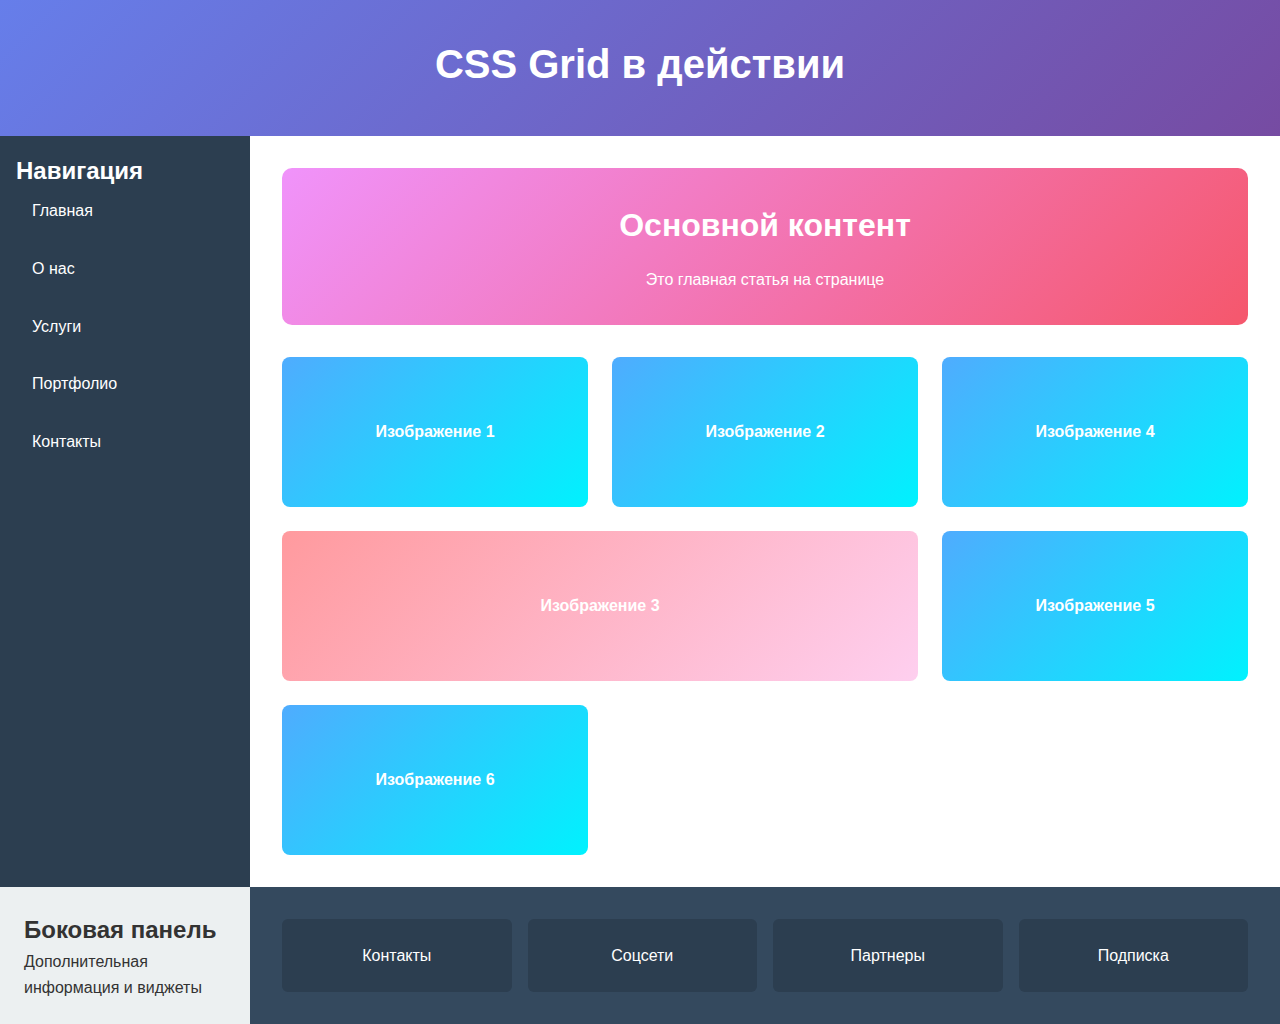
<file: css_grid_practice/index.html>
<!DOCTYPE html>
<html lang="ru">
<head>
    <meta charset="UTF-8">
    <meta name="viewport" content="width=device-width, initial-scale=1.0">
    <title>CSS Grid Layout</title>
    <link rel="stylesheet" href="reset.css">
    <link rel="stylesheet" href="styles.css">
</head>
<body>
    <div class="grid-container">
        <header class="header">
            <h1>CSS Grid в действии</h1>
        </header>
        
        <nav class="navigation">
            <h2>Навигация</h2>
            <ul>
                <li><a href="#">Главная</a></li>
                <li><a href="#">О нас</a></li>
                <li><a href="#">Услуги</a></li>
                <li><a href="#">Портфолио</a></li>
                <li><a href="#">Контакты</a></li>
            </ul>
        </nav>

        <main class="main-content">
            <article class="featured">
                <h2>Основной контент</h2>
                <p>Это главная статья на странице</p>
            </article>

            <section class="gallery">
                <div class="gallery-item">Изображение 1</div>
                <div class="gallery-item">Изображение 2</div>
                <div class="gallery-item">Изображение 3</div>
                <div class="gallery-item">Изображение 4</div>
                <div class="gallery-item">Изображение 5</div>
                <div class="gallery-item">Изображение 6</div>
            </section>
        </main>

        <aside class="sidebar">
            <h2>Боковая панель</h2>
            <p>Дополнительная информация и виджеты</p>
        </aside>

        <footer class="footer">
            <div class="footer-section">Контакты</div>
            <div class="footer-section">Соцсети</div>
            <div class="footer-section">Партнеры</div>
            <div class="footer-section">Подписка</div>
        </footer>
    </div>
</body>
</html>
</file>
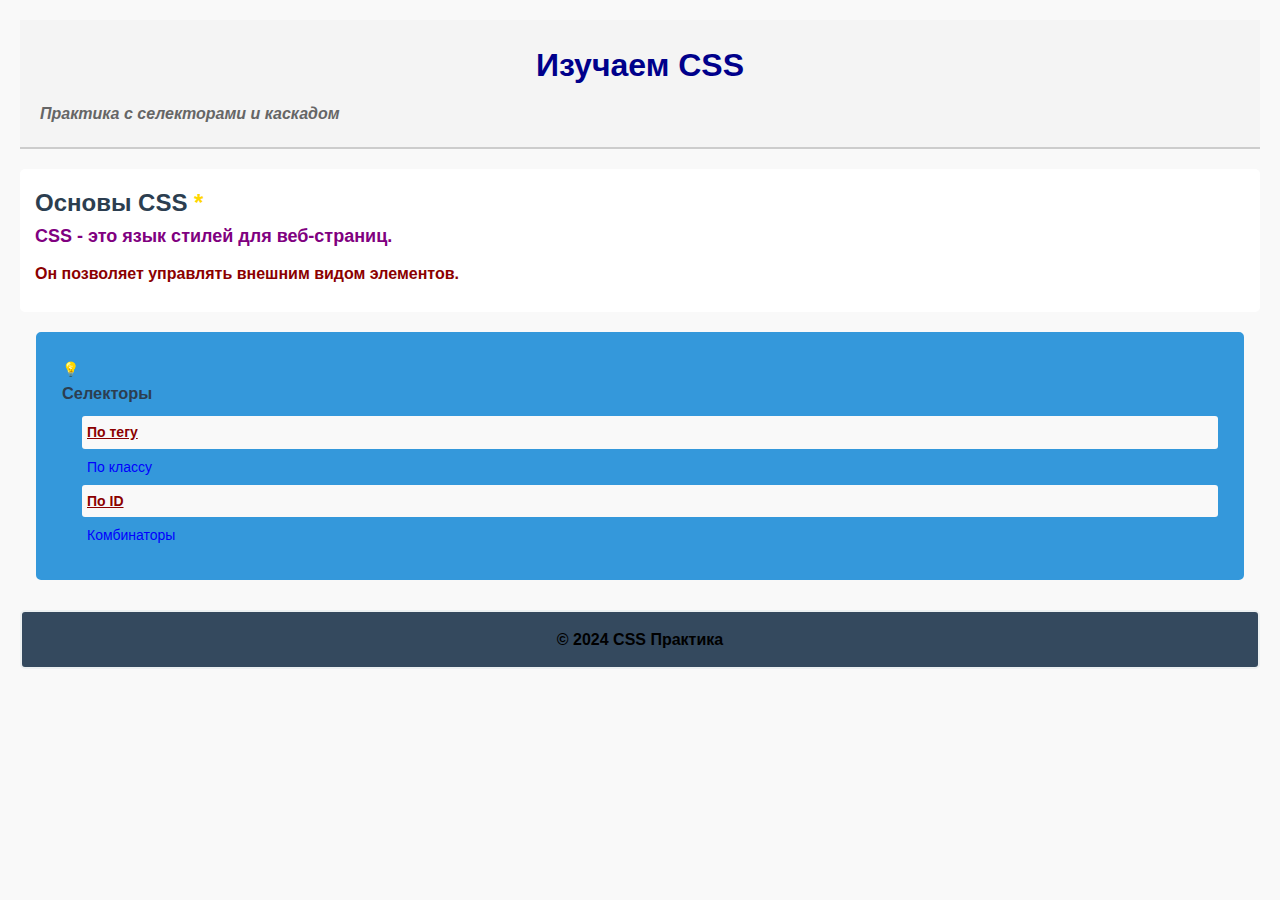
<file: css_practice/index.html>
<!DOCTYPE html>
<html lang="ru">
<head>
    <meta charset="UTF-8">
    <meta name="viewport" content="width=device-width, initial-scale=1.0">
    <title>CSS: Селекторы и каскад</title>
    <link rel="stylesheet" href="reset.css">
    <link rel="stylesheet" href="styles.css">
</head>
<body>
    <header class="main-header">
        <h1 id="site-title">Изучаем CSS</h1>
        <p class="subtitle">Практика с селекторами и каскадом</p>
    </header>

    <main class="content">
        <article class="post featured-post">
            <h2>Основы CSS</h2>
            <p class="intro">CSS - это язык стилей для веб-страниц.</p>
            <p>Он позволяет управлять внешним видом элементов.</p>
        </article>

        <section class="examples">
            <div class="card">
                <h3>Селекторы</h3>
                <ul>
                    <li class="important">По тегу</li>
                    <li>По классу</li>
                    <li class="important">По ID</li>
                    <li>Комбинаторы</li>
                </ul>
            </div>
        </section>
    </main>

    <footer class="main-footer">
        <p>&copy; 2024 CSS Практика</p>
    </footer>
</body>
</html>
</file>
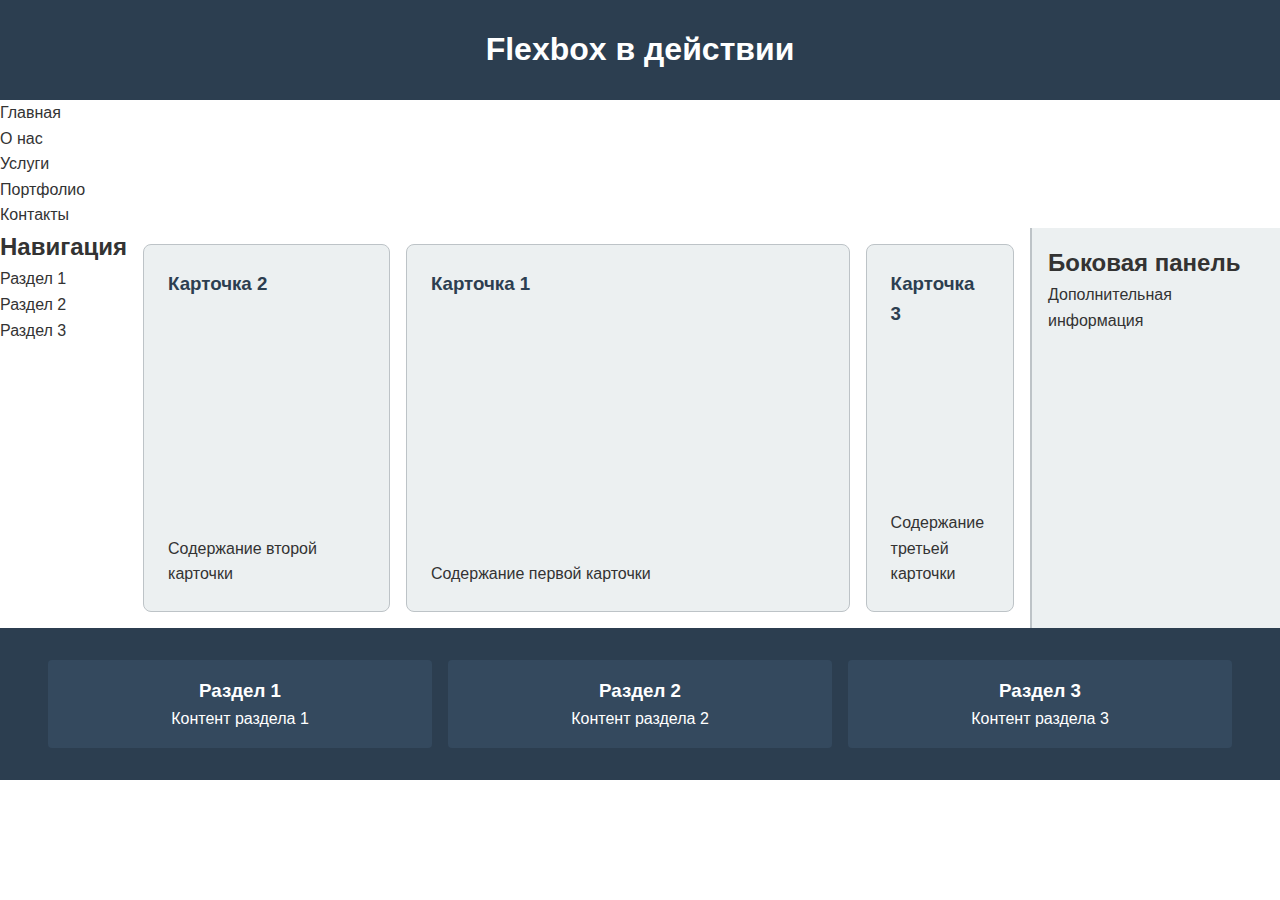
<file: flexbox_practice/index.html>
<!DOCTYPE html>
<html lang="ru">
<head>
    <meta charset="UTF-8">
    <meta name="viewport" content="width=device-width, initial-scale=1.0">
    <title>Flexbox Practice</title>
    <link rel="stylesheet" href="reset.css">
    <link rel="stylesheet" href="styles.css">
</head>
<body>
    <header class="header">
        <h1>Flexbox в действии</h1>
    </header>

    <!-- Горизонтальное меню навигации -->
    <nav class="main-nav">
        <ul>
            <li><a href="#">Главная</a></li>
            <li><a href="#">О нас</a></li>
            <li><a href="#">Услуги</a></li>
            <li><a href="#">Портфолио</a></li>
            <li><a href="#">Контакты</a></li>
        </ul>
    </nav>

    <main class="main">
        <!-- Боковая навигация -->
        <aside class="sidebar-nav">
            <h2>Навигация</h2>
            <ul>
                <li><a href="#">Раздел 1</a></li>
                <li><a href="#">Раздел 2</a></li>
                <li><a href="#">Раздел 3</a></li>
            </ul>
        </aside>

        <!-- Основной контент с карточками -->
        <section class="content">
            <article class="card">
                <h3>Карточка 1</h3>
                <p>Содержание первой карточки</p>
            </article>
            <article class="card">
                <h3>Карточка 2</h3>
                <p>Содержание второй карточки</p>
            </article>
            <article class="card">
                <h3>Карточка 3</h3>
                <p>Содержание третьей карточки</p>
            </article>
        </section>

        <!-- Боковая панель -->
        <aside class="sidebar">
            <h2>Боковая панель</h2>
            <p>Дополнительная информация</p>
        </aside>
    </main>

    <!-- Футер с колонками -->
    <footer class="footer">
        <div class="footer-content">
            <div class="footer-section">
                <h3>Раздел 1</h3>
                <p>Контент раздела 1</p>
            </div>
            <div class="footer-section">
                <h3>Раздел 2</h3>
                <p>Контент раздела 2</p>
            </div>
            <div class="footer-section">
                <h3>Раздел 3</h3>
                <p>Контент раздела 3</p>
            </div>
        </div>
    </footer>
</body>
</html>
</file>
<file: css_grid_practice/styles.css>
/* Основной Grid-контейнер */
.grid-container {
    display: grid;
    grid-template-areas:
        "header header"
        "nav main"
        "sidebar footer";
    grid-template-rows: auto 1fr auto;
    grid-template-columns: 250px 1fr;
    min-height: 100vh;
    gap: 0;
}

/* Распределение элементов по областям */
.header {
    grid-area: header;
}

.navigation {
    grid-area: nav;
}

.main-content {
    grid-area: main;
    padding: 2rem;
}

.sidebar {
    grid-area: sidebar;
    background-color: #ecf0f1;
    padding: 1.5rem;
}

.footer {
    grid-area: footer;
}

/* Стили для header */
.header {
    background: linear-gradient(135deg, #667eea 0%, #764ba2 100%);
    color: white;
    padding: 2rem;
    text-align: center;
}

.header h1 {
    font-size: 2.5rem;
    margin-bottom: 0.5rem;
}

/* Навигация */
.navigation {
    background-color: #2c3e50;
    color: white;
    padding: 1rem;
}

.navigation ul {
    list-style: none;
    display: flex;
    flex-direction: column;
    gap: 1rem;
}

.navigation a {
    color: white;
    text-decoration: none;
    padding: 0.5rem 1rem;
    border-radius: 4px;
    transition: background-color 0.3s;
    display: block;
}

.navigation a:hover {
    background-color: #34495e;
}

/* Основной контент как Grid-контейнер */
.main-content {
    display: grid;
    gap: 2rem;
    grid-template-rows: auto 1fr;
}

/* Стили для featured статьи */
.featured {
    background: linear-gradient(135deg, #f093fb 0%, #f5576c 100%);
    color: white;
    padding: 2rem;
    border-radius: 10px;
    text-align: center;
}

.featured h2 {
    font-size: 2rem;
    margin-bottom: 1rem;
}

/* Галерея как Grid */
.gallery {
    display: grid;
    grid-template-columns: repeat(auto-fill, minmax(250px, 1fr));
    gap: 1.5rem;
    align-items: start;
    justify-items: center;
}

.gallery-item {
    background: linear-gradient(135deg, #4facfe 0%, #00f2fe 100%);
    color: white;
    padding: 2rem;
    border-radius: 8px;
    display: flex;
    align-items: center;
    justify-content: center;
    font-weight: bold;
    min-height: 150px;
    width: 100%;
}

/* Изменение порядка элементов с помощью grid-area */
.gallery-item:nth-child(1) {
    grid-area: 1 / 1 / 2 / 2;
}

.gallery-item:nth-child(2) {
    grid-area: 1 / 2 / 2 / 3;
}

/* Создание выделенного элемента */
.gallery-item:nth-child(3) {
    grid-column: span 2;
    background: linear-gradient(135deg, #ff9a9e 0%, #fecfef 100%);
}

/* Футер как Grid */
.footer {
    display: grid;
    grid-template-columns: repeat(4, 1fr);
    gap: 1rem;
    background-color: #34495e;
    color: white;
    padding: 2rem;
}

.footer-section {
    background-color: #2c3e50;
    padding: 1.5rem;
    border-radius: 6px;
    text-align: center;
}

/* Альтернативный способ определения сетки */
.grid-container {
    grid-template:
        "header header" auto
        "nav main" 1fr
        "sidebar footer" auto
        / 250px 1fr;
}

/* Использование grid-auto для неявных элементов */
.gallery {
    grid-auto-rows: minmax(150px, auto);
    grid-auto-flow: row dense;
}

/* Медиа-запросы для адаптивности */
@media (max-width: 1024px) {
    .grid-container {
        grid-template-areas:
            "header header"
            "nav nav"
            "main main"
            "sidebar sidebar"
            "footer footer";
        grid-template-columns: 1fr;
    }

    .navigation ul {
        flex-direction: row;
        justify-content: center;
        flex-wrap: wrap;
    }

    .gallery {
        grid-template-columns: repeat(auto-fit, minmax(180px, 1fr));
    }

    .footer {
        grid-template-columns: repeat(2, 1fr);
    }
}

@media (max-width: 768px) {
    .navigation ul {
        flex-direction: column;
        gap: 0.5rem;
    }

    .footer {
        grid-template-columns: 1fr;
    }

    .gallery {
        grid-template-columns: 1fr;
    }

    .gallery-item:nth-child(3) {
        grid-column: 1;
    }
}
</file>
<file: css_practice/styles.css>
/* Часть 2: Работа с селекторами */

/* Селектор по тегу */
body {
    font-family: Arial, sans-serif;
    line-height: 1.6;
    color: #333;
    background-color: #f9f9f9;
    padding: 20px;
}

h1 {
    color: darkblue;
}

/* Селектор по классу */
.main-header {
    background-color: #f4f4f4;
    padding: 20px;
    border-bottom: 2px solid #ccc;
    margin-bottom: 20px;
}

.subtitle {
    font-style: italic;
    color: #666;
}

/* Селектор по ID */
#site-title {
    text-align: center;
    margin-bottom: 10px;
}

/* Комбинированные селекторы */

/* Дочерний селектор */
.content > article {
    background-color: white;
    padding: 15px;
    margin: 10px 0;
    border-radius: 5px;
}

/* Селектор потомков */
.post p {
    margin-bottom: 10px;
}

/* Соседний селектор */
h2 + p {
    font-weight: bold;
    font-size: 1.1em;
}

/* Селектор атрибутов */
.card {
    border: 1px solid #ddd;
    padding: 15px;
    border-radius: 5px;
    background-color: white;
}

/* Часть 3: Каскад и специфичность */

/* Базовый стиль для всех параграфов */
p {
    color: black;
    font-size: 16px;
}

/* Более специфичный селектор */
.post p {
    color: darkgreen;
}

/* Еще более специфичный */
.featured-post p {
    color: darkred;
}

/* Самый специфичный */
.featured-post .intro {
    color: purple;
    font-size: 18px;
}

/* Изучение специфичности */

/* Специфичность: 0,1,0 */
.important {
    color: red;
    font-weight: bold;
}

/* Специфичность: 0,1,1 */
li.important {
    color: darkred;
    text-decoration: underline;
}

/* Специфичность: 0,0,2 */
ul li {
    color: blue;
}

/* !important - переопределяет все */
/* .important {
    color: orange !important;
} */ /* Закомментировано для демонстрации */

/* Часть 4: Наследование и псевдоклассы */

/* Наследуется дочерними элементами */
body {
    font-family: 'Segoe UI', Tahoma, Geneva, Verdana, sans-serif;
    line-height: 1.6;
    color: #2c3e50;
}

/* Не наследуется (нужно явно указать наследование) */
.card {
    border: 2px solid #3498db;
    padding: inherit; /* Наследует от родителя */
}

/* Наследование шрифтов */
.examples {
    font-size: 14px;
    font-weight: normal;
}

/* Псевдоклассы */

li:hover {
    background-color: yellow;
    cursor: pointer;
    transition: background-color 0.3s;
}

li:nth-child(odd) {
    background-color: #f9f9f9;
}

.main-header:hover {
    background-color: #e9e9e9;
    transition: background-color 0.3s;
}

/* Псевдоэлементы */
p::first-line {
    font-weight: bold;
}

.post h2::after {
    content: " *";
    color: gold;
}

.card::before {
    content: "💡 ";
    color: green;
}

/* Дополнительные стили для наглядности */
.main-footer {
    margin-top: 30px;
    padding: 15px;
    background-color: #34495e;
    color: white;
    text-align: center;
    border-radius: 5px;
}

.examples {
    margin-top: 20px;
}

.card h3 {
    color: #2c3e50;
    margin-bottom: 10px;
}

ul {
    padding-left: 20px;
}

li {
    padding: 5px;
    margin: 2px 0;
    border-radius: 3px;
}

/* Дополнительные задания */

/* CSS переменные */
:root {
    --primary-color: #3498db;
    --secondary-color: #2ecc71;
    --font-size: 16px;
    --spacing: 1rem;
}

.card {
    background-color: var(--primary-color);
    color: white;
    margin: var(--spacing);
    padding: calc(var(--spacing) * 1.5);
}

/* Анимации */
@keyframes fadeIn {
    from {
        opacity: 0;
        transform: translateY(20px);
    }
    to {
        opacity: 1;
        transform: translateY(0);
    }
}

.post {
    animation: fadeIn 0.5s ease-in;
}

/* currentColor */
.main-footer {
    border: 2px solid currentColor;
    color: #ecf0f1;
}

/* Медиазапросы для адаптивности */
@media (max-width: 768px) {
    body {
        padding: 10px;
        font-size: 14px;
    }
    
    .main-header {
        padding: 15px;
    }
    
    #site-title {
        font-size: 1.5rem;
    }
}

@media (max-width: 480px) {
    .content > article {
        padding: 10px;
    }
    
    .card {
        margin: 5px;
        padding: 10px;
    }
}
</file>
<file: flexbox_practice/styles.css>
/* Стили для header */
.header {
    background-color: #2c3e50;
    color: white;
    padding: 1rem;
    text-align: center;
    display: flex;
    justify-content: center;
    align-items: center;
    height: 100px;
}

/* Flexbox для навигации */
.navigation ul {
    display: flex;
    list-style: none;
    background-color: #34495e;
    padding: 0;
}

.navigation li {
    flex: 1;
    text-align: center;
}

.navigation a {
    display: block;
    color: white;
    text-decoration: none;
    padding: 1rem;
    transition: background-color 0.3s;
}

.navigation a:hover {
    background-color: #1abc9c;
}

/* Главный контейнер */
.main {
    display: flex;
    min-height: 400px;
}

/* Боковая навигация */
.navigation {
    flex: 0 0 200px;
    background-color: #34495e;
    color: white;
    padding: 1rem;
}

.navigation h2 {
    margin-bottom: 1rem;
    color: #1abc9c;
}

/* Основной контент */
.content {
    flex: 1;
    display: flex;
    flex-wrap: wrap;
    gap: 1rem;
    padding: 1rem;
    background-color: white;
    align-items: stretch;
}

/* Flexbox контейнер для карточек */
.card {
    flex: 1;
    background-color: #ecf0f1;
    padding: 1.5rem;
    border-radius: 8px;
    border: 1px solid #bdc3c7;
    display: flex;
    flex-direction: column;
    justify-content: space-between;
}

.card h3 {
    margin-bottom: 0.5rem;
    color: #2c3e50;
}

/* Боковая панель */
.sidebar {
    flex: 0 0 250px;
    background-color: #ecf0f1;
    padding: 1rem;
    border-left: 2px solid #bdc3c7;
}

/* Футер */
.footer {
    background-color: #2c3e50;
    color: white;
    padding: 2rem 1rem;
}

.footer-content {
    display: flex;
    justify-content: space-between;
    max-width: 1200px;
    margin: 0 auto;
}

.footer-section {
    flex: 1;
    text-align: center;
    padding: 1rem;
    background-color: #34495e;
    margin: 0 0.5rem;
    border-radius: 4px;
}

/* Изменение порядка карточек */
.card:nth-child(1) {
    order: 2;
}

.card:nth-child(2) {
    order: 1;
}

.card:nth-child(3) {
    order: 3;
}

/* Разные размеры карточек */
.card:first-child {
    flex: 2;
}

.card:last-child {
    flex: 0.5;
}

/* Адаптивность для мобильных устройств */
@media (max-width: 768px) {
    .main {
        flex-direction: column;
    }

    .navigation {
        flex: 0 0 auto;
    }

    .sidebar {
        flex: 0 0 auto;
        border-left: none;
        border-top: 2px solid #bdc3c7;
    }

    .content {
        flex-direction: column;
    }

    .footer-content {
        flex-direction: column;
        gap: 1rem;
    }

    .footer-section {
        margin: 0;
    }
}
</file>
